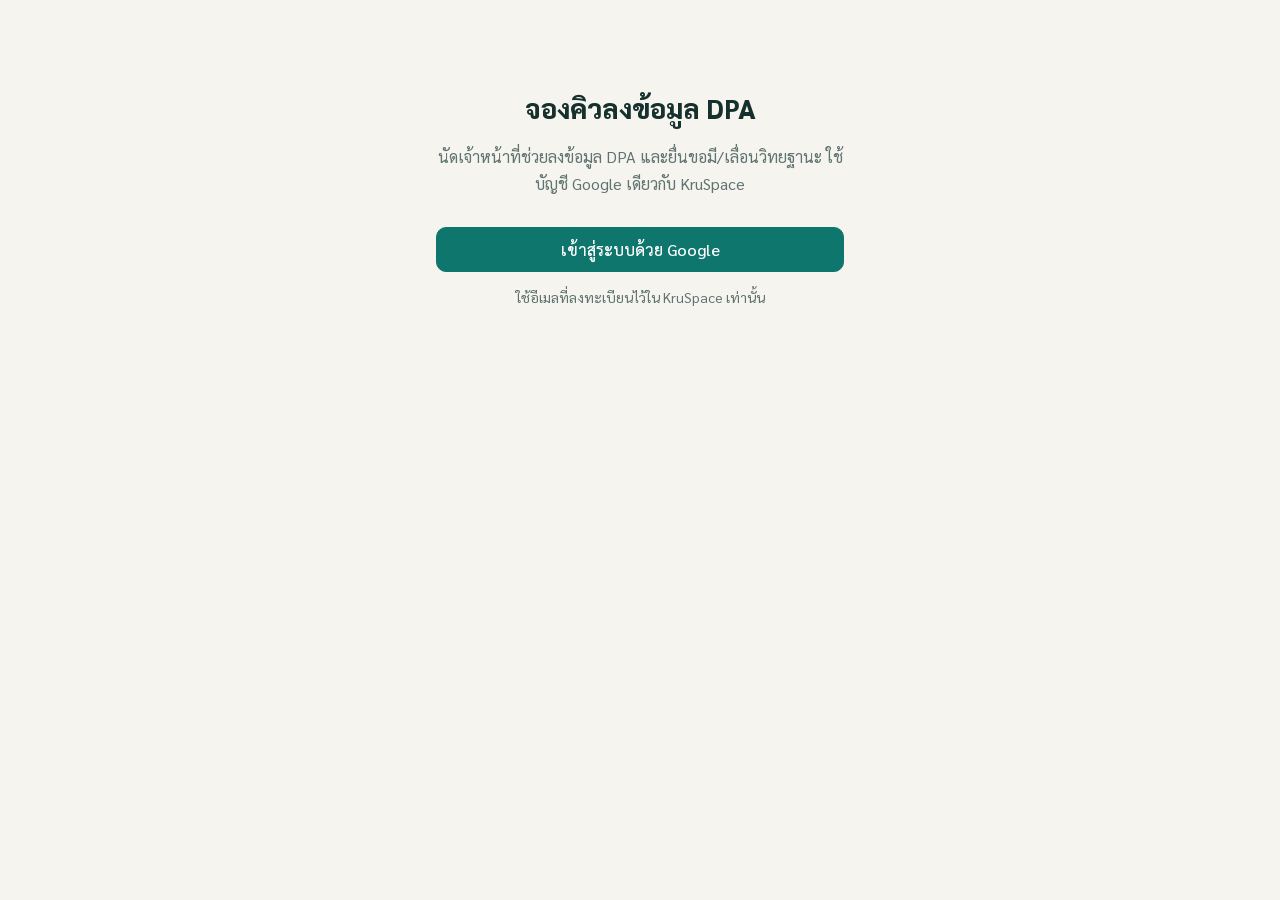
<file: index.html>
<!doctype html>
<html lang="th">
<head>
<meta charset="utf-8">
<meta name="viewport" content="width=device-width, initial-scale=1">
<title>จองคิว DPA · KruSpace</title>
<link rel="preconnect" href="https://fonts.googleapis.com">
<link rel="preconnect" href="https://fonts.gstatic.com" crossorigin>
<link href="https://fonts.googleapis.com/css2?family=Sarabun:wght@300;400;500;800&display=swap" rel="stylesheet">
<style>
:root{--bg:#f6f4ef;--card:#fff;--ink:#16302e;--mute:#5f7370;--line:#dfe5e2;--pri:#0f766e;--pri-ink:#fff;--pri-soft:#d9efeb;
--warn:#b45309;--warn-soft:#fdecc8;--ok:#166534;--ok-soft:#d6f0dc;--bad:#b91c1c;--bad-soft:#fbdcdc;--info:#1d4ed8;--info-soft:#dbe6fd;--off:#eceeed;--shadow:0 1px 2px rgba(20,40,38,.08),0 4px 14px rgba(20,40,38,.06)}
@media (prefers-color-scheme:dark){:root:not([data-theme=light]){--bg:#0e1a19;--card:#152624;--ink:#e6f0ee;--mute:#93a9a5;--line:#2a3f3c;--pri:#2dd4bf;--pri-ink:#062825;--pri-soft:#12403b;--warn:#fbbf24;--warn-soft:#4a3410;--ok:#86efac;--ok-soft:#15391f;--bad:#fca5a5;--bad-soft:#4a1b1b;--info:#93b4ff;--info-soft:#1b2c55;--off:#1d2f2d;--shadow:none}}
:root[data-theme=dark]{--bg:#0e1a19;--card:#152624;--ink:#e6f0ee;--mute:#93a9a5;--line:#2a3f3c;--pri:#2dd4bf;--pri-ink:#062825;--pri-soft:#12403b;--warn:#fbbf24;--warn-soft:#4a3410;--ok:#86efac;--ok-soft:#15391f;--bad:#fca5a5;--bad-soft:#4a1b1b;--info:#93b4ff;--info-soft:#1b2c55;--off:#1d2f2d;--shadow:none}
*{box-sizing:border-box}
html{-webkit-text-size-adjust:100%}
body{margin:0;background:var(--bg);color:var(--ink);font:400 16px/1.7 'Sarabun',system-ui,sans-serif}
button,input,select,textarea{font:inherit;color:inherit}
h1,h2,h3{margin:0;line-height:1.35}
h1{font-weight:800;font-size:1.35rem}h2{font-weight:800;font-size:1.15rem}h3{font-weight:500;font-size:1rem}
.wrap{max-width:980px;margin:0 auto;padding:0 16px 96px}
.top{display:flex;align-items:center;gap:10px;padding:14px 0 6px;flex-wrap:wrap}
.top .grow{flex:1;min-width:0}
.top small{display:block;color:var(--mute);font-weight:300}
.chip{display:inline-block;padding:1px 10px;border-radius:99px;background:var(--warn-soft);color:var(--warn);font-size:.8rem;font-weight:500}
.tabs{display:flex;gap:6px;overflow-x:auto;padding:8px 0;position:sticky;top:0;background:var(--bg);z-index:5;border-bottom:1px solid var(--line);margin-bottom:14px}
.tabs button{border:0;background:transparent;padding:8px 14px;border-radius:99px;font-weight:500;color:var(--mute);white-space:nowrap;cursor:pointer}
.tabs button.on{background:var(--pri);color:var(--pri-ink)}
.tabs .n{display:inline-block;min-width:20px;padding:0 6px;margin-left:6px;border-radius:99px;background:var(--bad);color:#fff;font-size:.75rem;text-align:center}
.card{background:var(--card);border:1px solid var(--line);border-radius:14px;padding:14px 16px;box-shadow:var(--shadow);margin-bottom:14px}
.btn{border:1px solid var(--line);background:var(--card);border-radius:10px;padding:8px 14px;cursor:pointer;font-weight:500;min-height:40px}
.btn.pri{background:var(--pri);color:var(--pri-ink);border-color:var(--pri)}
.btn.bad{background:var(--bad-soft);color:var(--bad);border-color:transparent}
.btn.ok{background:var(--ok-soft);color:var(--ok);border-color:transparent}
.btn:disabled{opacity:.5;cursor:not-allowed}
.btn.sm{min-height:32px;padding:3px 10px;font-size:.9rem}
a.btn{text-decoration:none;display:inline-flex;align-items:center;justify-content:center}
.row{display:flex;gap:8px;flex-wrap:wrap;align-items:center}
.muted{color:var(--mute)}.small{font-size:.88rem}
label.f{display:block;margin:10px 0 4px;font-weight:500}
input[type=text],input[type=number],input[type=date],select,textarea{width:100%;padding:9px 12px;border:1px solid var(--line);border-radius:10px;background:var(--card)}
input:focus,select:focus,textarea:focus,button:focus-visible{outline:2px solid var(--pri);outline-offset:1px}
.officers{display:grid;grid-template-columns:repeat(auto-fit,minmax(140px,1fr));gap:10px;margin-bottom:14px}
.of{border:2px solid var(--line);border-radius:14px;background:var(--card);padding:10px 12px;cursor:pointer;text-align:left}
.of.on{border-color:var(--pri);background:var(--pri-soft)}
.of b{display:block;font-weight:800}
.of .tel{display:inline-block;white-space:nowrap;margin-top:4px;font-weight:500;color:var(--pri);text-decoration:none}
.cal-h{display:flex;align-items:center;justify-content:space-between;margin-bottom:8px}
.cal{display:grid;grid-template-columns:repeat(7,1fr);gap:4px}
.cal .dw{text-align:center;color:var(--mute);font-size:.85rem;font-weight:500}
.cal button{aspect-ratio:1/1;min-height:44px;border:1px solid var(--line);border-radius:10px;background:var(--card);cursor:pointer;position:relative;padding:0;font-weight:500}
.cal button:disabled{background:transparent;border-color:transparent;color:var(--mute);opacity:.45;cursor:default}
.cal button.has{background:var(--ok-soft);border-color:transparent;color:var(--ok)}
.cal button.sel{outline:3px solid var(--pri);outline-offset:1px}
.cal button.today{text-decoration:underline}
.cal button i{position:absolute;right:5px;bottom:2px;font-style:normal;font-size:.7rem;font-weight:500}
table.g{border-collapse:separate;border-spacing:4px;width:100%;table-layout:fixed}
table.g th{font-weight:500;font-size:.85rem;color:var(--mute);padding:2px}
table.g td.t{font-size:.8rem;color:var(--mute);width:56px;text-align:right;padding-right:4px;white-space:nowrap}
.c{width:100%;min-height:46px;border-radius:10px;border:1px solid var(--line);background:var(--off);font-size:.82rem;font-weight:500;padding:2px;cursor:default;line-height:1.3;color:var(--mute)}
.c.free{background:var(--ok-soft);color:var(--ok);cursor:pointer;border-color:transparent}
.c.mine{background:var(--info-soft);color:var(--info);border-color:transparent}
.c.req{background:var(--warn-soft);color:var(--warn);border-color:transparent;cursor:pointer}
.c.conf{background:var(--info-soft);color:var(--info);border-color:transparent;cursor:pointer}
.c.rej{background:var(--bad-soft);color:var(--bad);border-color:transparent;cursor:pointer}
.badge{display:inline-block;padding:1px 10px;border-radius:99px;font-size:.82rem;font-weight:500}
.b-requested{background:var(--warn-soft);color:var(--warn)}.b-confirmed{background:var(--ok-soft);color:var(--ok)}
.b-declined,.b-cancelled{background:var(--bad-soft);color:var(--bad)}.b-open{background:var(--off);color:var(--mute)}
.item{display:flex;gap:12px;align-items:flex-start;justify-content:space-between;flex-wrap:wrap;padding:10px 0;border-top:1px solid var(--line)}
.item:first-child{border-top:0}
.legend{display:flex;gap:12px;flex-wrap:wrap;font-size:.82rem;color:var(--mute);margin:8px 0}
.legend span:before{content:'';display:inline-block;width:11px;height:11px;border-radius:3px;margin-right:5px;vertical-align:-1px;background:var(--c)}
.empty{text-align:center;color:var(--mute);padding:22px 6px}
.login{max-width:440px;margin:10vh auto 0;text-align:center;padding:0 16px}
.login h1{font-size:1.7rem;margin-bottom:6px}
#toast{position:fixed;left:50%;bottom:24px;transform:translateX(-50%) translateY(30px);background:var(--ink);color:var(--bg);padding:10px 18px;border-radius:12px;opacity:0;pointer-events:none;transition:.25s;z-index:99;max-width:90vw}
#toast.on{opacity:1;transform:translateX(-50%)}#toast.bad{background:var(--bad);color:#fff}
.ov{position:fixed;inset:0;background:rgba(10,25,23,.55);display:flex;align-items:flex-end;justify-content:center;z-index:50}
.md{background:var(--card);width:100%;max-width:480px;border-radius:18px 18px 0 0;padding:18px 18px 22px;max-height:90vh;overflow:auto}
@media(min-width:600px){.ov{align-items:center}.md{border-radius:18px}}
.md h2{margin-bottom:8px}.md .acts{display:flex;gap:8px;justify-content:flex-end;margin-top:16px;flex-wrap:wrap}
.pick{max-height:260px;overflow:auto;border:1px solid var(--line);border-radius:10px;margin-top:8px}
.pick label{display:flex;gap:10px;align-items:center;padding:6px 12px;border-top:1px solid var(--line);cursor:pointer}
.pick label:first-child{border-top:0}
.pick input{width:20px;height:20px}
.pick label.off{color:var(--mute);cursor:not-allowed;background:var(--off)}
.pick label.off small{font-size:.8rem}
@media(max-width:520px){.c{font-size:.72rem;min-height:42px}table.g td.t{width:42px}}
/* ไอแพด/คอม: หนึ่งหน้าจอไม่ต้องเลื่อน แบ่งซ้าย–ขวา ส่วนที่ยาว (รายการ) เลื่อนภายในกล่องของตัวเอง
   มือถือ (<768px) ไม่เข้ากฎนี้ เรียงบนลงล่างและเลื่อนทั้งหน้าตามปกติ */
.empty.center{display:flex;align-items:center;justify-content:center}
.oi{padding:8px 0;border-top:1px solid var(--line)}.oi:first-of-type{border-top:0}
.oi-r{display:flex;align-items:center;justify-content:space-between;gap:8px}.oi-r+.oi-r{margin-top:4px}
.oi .em{min-width:0;overflow:hidden;text-overflow:ellipsis;white-space:nowrap}
.oi input{width:150px;flex-shrink:0;padding:5px 10px}
@media (min-width:768px){
  .wrap.fit{max-width:1360px;height:100vh;height:100dvh;display:flex;flex-direction:column;padding-bottom:14px}
  .wrap.fit .top{padding:8px 0 2px}
  .wrap.fit .tabs{position:static;margin-bottom:12px;padding:6px 0}
  .split{flex:1;min-height:0;display:grid;grid-template-columns:minmax(0,1fr) minmax(0,1.15fr);gap:14px}
  .split.one{grid-template-columns:minmax(0,1fr)}
  .split.tri{grid-template-rows:auto minmax(0,1fr);grid-template-columns:minmax(0,1fr) minmax(0,1fr)}
  .split.tri>.c1{grid-column:1;grid-row:1/3}.split.tri>.c2{grid-column:2;grid-row:1}.split.tri>.c3{grid-column:2;grid-row:2}
  .col{display:flex;flex-direction:column;gap:12px;min-height:0;overflow:auto}
  .col>.card{margin-bottom:0;flex-shrink:0}
  .col>.card.grow{flex:1 1 0;min-height:0;display:flex;flex-direction:column}
  .card.grow>.list{flex:1;min-height:0;overflow:auto}
  .officers{grid-template-columns:repeat(auto-fit,minmax(100px,1fr));gap:8px;margin-bottom:0;flex-shrink:0}
  .of{padding:6px 10px;font-size:.92rem;line-height:1.45}
  .card.grow .cal{flex:1;min-height:0;grid-auto-rows:minmax(0,1fr);grid-template-rows:auto}
  .card.grow .cal button{aspect-ratio:auto;min-height:30px;height:100%}
  .card.grow .cal-h{margin-bottom:6px}
  .gwrap{flex:1;min-height:0}
  /* ตารางเวลาเป็น grid ให้แถวยืดเต็มความสูงกล่องเท่ากันทุกแถว (ตาราง HTML ยืดแถวไม่สม่ำเสมอ) */
  .gwrap table.g{display:grid;height:100%;gap:4px;grid-template-columns:56px repeat(var(--n),minmax(0,1fr));grid-template-rows:auto;grid-auto-rows:minmax(30px,1fr)}
  .gwrap table.g tbody,.gwrap table.g tr{display:contents}
  .gwrap table.g th,.gwrap table.g td{display:block;min-width:0}
  .gwrap table.g td.t{width:auto;align-self:center}
  .gwrap .c{height:100%;min-height:30px}
  .legend{margin:4px 0}
}
@media (min-width:1100px),(min-width:900px) and (orientation:landscape){
  .split.tri{grid-template-rows:minmax(0,1fr);grid-template-columns:minmax(0,1fr) minmax(0,1fr) minmax(0,1.2fr)}
  .split.tri>.c2{grid-column:2;grid-row:1}.split.tri>.c3{grid-column:3;grid-row:1}.split.tri>.c1{grid-row:1}
}

</style>
</head>
<body>
<div id="app"></div>
<div id="toast" role="status"></div>
<div id="modalRoot"></div>
<script src="config.js"></script>
<script>
/* ตรรกะล้วน ๆ ของระบบจองคิว DPA/วิทยฐานะ — ไม่แตะ DOM ไม่แตะ Firebase ทดสอบใน Node ได้ */
const DPA = (function () {
  const pad = n => String(n).padStart(2, '0');
  const fmt = d => d.getFullYear() + '-' + pad(d.getMonth() + 1) + '-' + pad(d.getDate());
  const parse = s => { const p = String(s).split('-').map(Number); return new Date(p[0], p[1] - 1, p[2]); };
  const addDays = (s, n) => { const d = parse(s); d.setDate(d.getDate() + n); return fmt(d); };
  const addMonths = (s, n) => {
    const d = parse(s), day = d.getDate(); d.setDate(1); d.setMonth(d.getMonth() + n);
    d.setDate(Math.min(day, new Date(d.getFullYear(), d.getMonth() + 1, 0).getDate())); return fmt(d);
  };
  const dow = s => parse(s).getDay();                       /* 0=อา 6=ส */
  const mondayOf = s => addDays(s, -((dow(s) + 6) % 7));
  const todayStr = () => fmt(new Date());
  const toMin = t => { const p = t.split(':').map(Number); return p[0] * 60 + p[1]; };
  const fromMin = m => pad(Math.floor(m / 60)) + ':' + pad(m % 60);

  /* รหัสเอกสารของอีเมลใน KruSpace (ต้องตรงกับ fbStaffId ของแอปหลัก) */
  const stdId = email => String(email || '').trim().toLowerCase().replace(/[^a-z0-9@._-]/g, '_');

  const DEFAULT_CONFIG = {
    officers: [], officerEmails: [], slotMinutes: 60, dayStart: '08:30', dayEnd: '16:30',
    maxMonths: 6, minLeadDays: 1, maxActive: 2, holidays: [],
    topics: ['ลงข้อมูล DPA', 'ขอมีวิทยฐานะ', 'ขอเลื่อนวิทยฐานะ']
  };
  const withDefaults = c => Object.assign({}, DEFAULT_CONFIG, c || {});

  const slotStarts = cfg => {
    const out = [], end = toMin(cfg.dayEnd);
    for (let m = toMin(cfg.dayStart); m + cfg.slotMinutes <= end; m += cfg.slotMinutes) out.push(fromMin(m));
    return out;
  };
  const slotEnd = (start, cfg) => fromMin(toMin(start) + cfg.slotMinutes);
  const slotId = (officer, date, start) => stdId(officer) + '_' + date + '_' + start.replace(':', '');

  /* วันที่เจ้าหน้าที่ประกาศช่วงว่างได้: จันทร์–ศุกร์ ไม่ใช่วันหยุด ไม่ย้อนหลัง ไม่เกิน maxMonths */
  const officerDateProblem = (date, today, cfg) => {
    if (date < today) return 'เป็นวันที่ผ่านมาแล้ว';
    const w = dow(date); if (w === 0 || w === 6) return 'ไม่ใช่วันทำการ';
    if ((cfg.holidays || []).indexOf(date) >= 0) return 'เป็นวันหยุด';
    if (date > addMonths(today, cfg.maxMonths)) return 'เกิน ' + cfg.maxMonths + ' เดือนล่วงหน้า';
    return '';
  };
  /* วันที่ครูจองได้: เพิ่มเงื่อนไขล่วงหน้าอย่างน้อย minLeadDays (แอดมินข้ามได้) */
  const bookDateProblem = (date, today, cfg, admin) => {
    const p = officerDateProblem(date, today, cfg); if (p) return p;
    if (!admin && date < addDays(today, cfg.minLeadDays)) return 'ต้องจองล่วงหน้าอย่างน้อย ' + cfg.minLeadDays + ' วัน';
    return '';
  };

  const ACTIVE = { requested: 1, confirmed: 1 };
  const activeOf = (slots, email, today) => slots.filter(s => s.teacherEmail === email && ACTIVE[s.status] && s.date >= today);

  /* เหตุที่จองไม่ได้ ('' = จองได้) */
  const bookProblem = (slot, slots, me, cfg, today, admin) => {
    if (!slot || slot.status !== 'open') return 'ช่องนี้ไม่ว่างแล้ว';
    if (slot.officer === me) return 'จองคิวของตัวเองไม่ได้';
    const dp = bookDateProblem(slot.date, today, cfg, admin); if (dp) return dp;
    const mine = activeOf(slots, me, today);
    if (mine.some(s => s.date === slot.date && s.start === slot.start)) return 'คุณมีคิวเวลานี้กับเจ้าหน้าที่อีกคนแล้ว';
    if (mine.length >= cfg.maxActive) return 'มีคิวที่ยังใช้งานอยู่ครบ ' + cfg.maxActive + ' คิวแล้ว ยกเลิกหรือรอให้เสร็จก่อน';
    return '';
  };

  /* แผนคัดลอกช่วงว่างของสัปดาห์นี้ไปอีก n สัปดาห์: คืนรายการ {date,start} ที่ต้องสร้างใหม่ */
  const repeatPlan = (weekSlots, n, slots, officer, today, cfg) => {
    const have = {}; slots.forEach(s => { if (s.officer === officer) have[s.date + '|' + s.start] = 1; });
    const out = [];
    for (let w = 1; w <= n; w++) weekSlots.forEach(s => {
      const date = addDays(s.date, 7 * w);
      if (officerDateProblem(date, today, cfg) || have[date + '|' + s.start]) return;
      out.push({ date: date, start: s.start });
    });
    return out;
  };

  const STATUS = { open: 'ว่าง', requested: 'รอรับ', confirmed: 'รับแล้ว', declined: 'ปฏิเสธ', cancelled: 'ยกเลิก' };
  const DOW = ['อา.', 'จ.', 'อ.', 'พ.', 'พฤ.', 'ศ.', 'ส.'];
  const MONTHS = ['มกราคม', 'กุมภาพันธ์', 'มีนาคม', 'เมษายน', 'พฤษภาคม', 'มิถุนายน', 'กรกฎาคม', 'สิงหาคม', 'กันยายน', 'ตุลาคม', 'พฤศจิกายน', 'ธันวาคม'];
  const MON_S = ['ม.ค.', 'ก.พ.', 'มี.ค.', 'เม.ย.', 'พ.ค.', 'มิ.ย.', 'ก.ค.', 'ส.ค.', 'ก.ย.', 'ต.ค.', 'พ.ย.', 'ธ.ค.'];
  const thaiDate = s => { const d = parse(s); return DOW[d.getDay()] + ' ' + d.getDate() + ' ' + MON_S[d.getMonth()] + ' ' + (d.getFullYear() + 543); };
  const thaiMonth = s => { const d = parse(s); return MONTHS[d.getMonth()] + ' ' + (d.getFullYear() + 543); };

  const csvCell = v => { v = v == null ? '' : String(v); return /[",\n]/.test(v) ? '"' + v.replace(/"/g, '""') + '"' : v; };
  const toCsv = (slots, cfg) => {
    const head = ['วันที่', 'เวลา', 'เจ้าหน้าที่', 'ครูผู้จอง', 'เบอร์ครู', 'เรื่อง', 'สถานะ', 'หมายเหตุ'];
    const rows = slots.filter(s => s.status !== 'open').sort((a, b) => (a.date + a.start).localeCompare(b.date + b.start))
      .map(s => [s.date, s.start + '-' + slotEnd(s.start, cfg), s.officerName || s.officer, s.teacherName, s.teacherPhone, s.topic, STATUS[s.status] || s.status, s.note]);
    return '﻿' + [head].concat(rows).map(r => r.map(csvCell).join(',')).join('\r\n');
  };

  return { pad, fmt, parse, addDays, addMonths, dow, mondayOf, todayStr, toMin, fromMin, stdId, DEFAULT_CONFIG, withDefaults, slotStarts, slotEnd, slotId,
    officerDateProblem, bookDateProblem, activeOf, bookProblem, repeatPlan, STATUS, DOW, thaiDate, thaiMonth, toCsv };
})();
if (typeof module !== 'undefined') module.exports = DPA;

</script>
<script>
(function () {
  'use strict';
  const D = DPA;
  const $ = (s, r) => (r || document).querySelector(s);
  const esc = s => String(s == null ? '' : s).replace(/[&<>"']/g, c => ({ '&': '&amp;', '<': '&lt;', '>': '&gt;', '"': '&quot;', "'": '&#39;' }[c]));
  const lsGet = k => { try { return localStorage.getItem(k); } catch (e) { return null; } };
  const lsSet = (k, v) => { try { localStorage.setItem(k, v); } catch (e) { /* เก็บไม่ได้ก็ข้าม */ } };
  const isLocal = /^(localhost|127\.0\.0\.1|\[::1\]|)$/.test(location.hostname);
  const today = () => D.todayStr();

  const S = { mode: lsGet('dpa_mode') || (isLocal ? 'demo' : 'real'), user: null, cfg: D.withDefaults(), slots: [], map: {}, staff: null, tab: 'book',
    officer: 'all', date: '', month: today().slice(0, 8) + '01', week: D.mondayOf(today()), draft: null, loading: false, restoring: false };
  let store = null, unwatch = null;

  /* ================= ที่เก็บข้อมูล 2 แบบ (หน้าตา API เหมือนกัน) ================= */
  const iso = () => new Date().toISOString();
  const CLEAR = ['teacherEmail', 'teacherName', 'teacherPhone', 'topic', 'note', 'requestedAt', 'decidedAt', 'officerNote', 'cancelledAt'];

  /* --- โหมดทดลอง: ข้อมูลจำลองในเบราว์เซอร์เครื่องนี้ ไม่เชื่อม KruSpace --- */
  const Demo = (function () {
    const KEY = 'dpa_demo_v1';
    const staff = [{ email: 'admin@demo.test', name: 'ผู้ดูแลระบบ (ตัวอย่าง)', phone: '000-000-0000', roles: ['admin'] }];
    for (let i = 1; i <= 156; i++) staff.push({ email: 't' + D.pad(i).padStart(3, '0') + '@demo.test', name: 'ครูตัวอย่าง ' + String(i).padStart(3, '0'), phone: '000-000-' + String(i).padStart(4, '0'), roles: ['teacher'] });
    let db = null, onCfg = null, onSlots = null;
    const load = () => { if (db) return db; try { db = JSON.parse(lsGet(KEY)); } catch (e) { db = null; } if (!db) db = seed(); return db; };
    const save = () => { lsSet(KEY, JSON.stringify(db)); if (onSlots) onSlots(Object.keys(db.slots).map(k => Object.assign({ id: k }, db.slots[k])).filter(s => s.date >= today())); if (onCfg) onCfg(db.cfg); };
    function seed() {
      const off = staff.slice(1, 5).map(s => ({ email: s.email, name: s.name, phone: s.phone }));
      const cfg = D.withDefaults({ officers: off, officerEmails: off.map(o => o.email) }), slots = {};
      for (let n = 0; n < 21; n++) {
        const date = D.addDays(today(), n); if (D.officerDateProblem(date, today(), cfg)) continue;
        off.forEach((o, i) => ['09:30', '10:30', '13:30', '14:30'].forEach((st, j) => { if ((i + j + n) % 3 === 0) return; slots[D.slotId(o.email, date, st)] = { officer: o.email, officerName: o.name, date: date, start: st, status: 'open' }; }));
      }
      return { cfg: cfg, slots: slots };
    }
    return {
      personas: () => [staff[0]].concat(staff.slice(1, 5), staff.slice(10, 12)),
      async login(email) { const s = staff.find(x => x.email === email); if (!s) throw new Error('ไม่พบบัญชีตัวอย่าง'); return Object.assign({}, s); },
      async restore() { return null; }, async logout() { onCfg = onSlots = null; },
      async reset() { db = seed(); save(); },
      async staff() { return staff.concat([1, 2, 3].map(i => ({ noEmail: true, email: 'noemail_demo' + i, name: 'ครูยังไม่มีอีเมล ' + i, phone: '', roles: ['teacher'] }))); },
      watch(_t, c, s) { load(); onCfg = c; onSlots = s; save(); return () => { onCfg = onSlots = null; }; },
      async saveConfig(cfg) { load().cfg = cfg; save(); },
      async putOpen(list) { const d = load(); list.forEach(x => { const id = D.slotId(x.officer, x.date, x.start); if (!d.slots[id]) d.slots[id] = Object.assign({ status: 'open' }, x); }); save(); },
      async remove(id) { const d = load(); if (d.slots[id] && d.slots[id].status === 'requested') throw new Error('มีครูขอคิวนี้อยู่ ตอบรับหรือปฏิเสธก่อน'); delete d.slots[id]; save(); },
      async book(id, t) { const d = load(), s = d.slots[id]; if (!s || s.status !== 'open') throw new Error('ช่องนี้ถูกจองไปแล้ว'); Object.assign(s, { status: 'requested', requestedAt: iso() }, t); save(); },
      async setStatus(id, status, extra) { const s = load().slots[id]; if (!s) throw new Error('ไม่พบคิวนี้'); Object.assign(s, { status: status }, extra || {}); save(); },
      async reopen(id) { const s = load().slots[id]; if (!s) return; CLEAR.forEach(k => delete s[k]); s.status = 'open'; save(); }
    };
  })();

  /* --- โหมดจริง: Firestore ของ KruSpace (โปรเจกต์ pakchongallinone) --- */
  const Real = (function () {
    let fb = null;
    const scriptLoad = src => new Promise((res, rej) => { const s = document.createElement('script'); s.src = src; s.onload = res; s.onerror = () => rej(new Error('โหลด ' + src + ' ไม่ได้')); document.head.appendChild(s); });
    async function init() {
      if (fb) return fb;
      const cfg = window.GRADEBOOK_CONFIG && GRADEBOOK_CONFIG.firebase;
      if (!cfg || !cfg.apiKey) throw new Error('ไม่พบ config.js ของ KruSpace');
      if (!window.firebase) for (const f of ['app', 'auth', 'firestore']) await scriptLoad('vendor/firebase-' + f + '-compat.js');
      const app = firebase.apps.length ? firebase.app() : firebase.initializeApp(cfg);
      fb = { auth: firebase.auth(app), db: firebase.firestore(app) };
      return fb;
    }
    async function profile(u) {
      const d = await fb.db.collection('staff').doc(D.stdId(u.email)).get(), x = d.exists ? d.data() : null;
      if (!x || x.active === false) { await fb.auth.signOut(); throw new Error('อีเมลนี้ยังไม่อยู่ในรายชื่อครูของ KruSpace'); }
      return { email: D.stdId(u.email), name: x.name || u.displayName || u.email, phone: x.phone || '', roles: x.roles || [] };
    }
    const col = n => fb.db.collection(n);
    return {
      async login() {
        await init(); const p = new firebase.auth.GoogleAuthProvider(); p.setCustomParameters({ prompt: 'select_account' });
        try { const c = await fb.auth.signInWithPopup(p); return await profile(c.user); }
        catch (e) { throw new Error(({ 'auth/unauthorized-domain': 'โดเมนนี้ยังไม่ได้เพิ่มใน Firebase → Authentication → Authorized domains', 'auth/popup-blocked': 'เบราว์เซอร์บล็อกหน้าต่างล็อกอิน อนุญาต popup แล้วลองใหม่', 'auth/popup-closed-by-user': 'ปิดหน้าต่างล็อกอินก่อนเสร็จ' })[e.code] || e.message); }
      },
      async restore() { await init(); return new Promise(res => { const off = fb.auth.onAuthStateChanged(async u => { off(); try { res(u ? await profile(u) : null); } catch (e) { res(null); } }); }); },
      async logout() { if (fb) await fb.auth.signOut(); },
      async staff() { const q = await col('staff').get(); /* ครูที่ยังไม่มีอีเมล (noemail_…) แสดงเป็นสีเทาให้เห็นว่ามีชื่อ แต่เลือกไม่ได้เพราะยังล็อกอินไม่ได้ */
        return q.docs.filter(d => d.data().active !== false).map(d => ({ noEmail: d.id.indexOf('noemail_') === 0, email: d.id, name: d.data().name || d.id, phone: d.data().phone || '', roles: d.data().roles || [] })); },
      watch(t, c, s, err) {
        const a = col('dpaConfig').doc('main').onSnapshot(x => c(x.exists ? x.data() : {}), err);
        const b = col('dpaSlots').where('date', '>=', t).onSnapshot(q => s(q.docs.map(d => Object.assign({ id: d.id }, d.data()))), err);
        return () => { a(); b(); };
      },
      async saveConfig(cfg) { await col('dpaConfig').doc('main').set(cfg); },
      async putOpen(list) {
        for (let i = 0; i < list.length; i += 400) { const b = fb.db.batch(); list.slice(i, i + 400).forEach(x => b.set(col('dpaSlots').doc(D.slotId(x.officer, x.date, x.start)), Object.assign({ status: 'open', createdAt: iso() }, x))); await b.commit(); }
      },
      async remove(id) { await col('dpaSlots').doc(id).delete(); },
      async book(id, t) {
        const ref = col('dpaSlots').doc(id);
        await fb.db.runTransaction(async tx => { const s = await tx.get(ref); if (!s.exists || s.data().status !== 'open') throw new Error('ช่องนี้ถูกจองไปแล้ว'); tx.update(ref, Object.assign({ status: 'requested', requestedAt: iso() }, t)); });
      },
      async setStatus(id, status, extra) { await col('dpaSlots').doc(id).update(Object.assign({ status: status }, extra || {})); },
      async reopen(id) { const u = { status: 'open' }; CLEAR.forEach(k => { u[k] = firebase.firestore.FieldValue.delete(); }); await col('dpaSlots').doc(id).update(u); }
    };
  })();

  /* ================= ตัวช่วยสถานะ ================= */
  const isAdmin = () => !!S.user && (S.user.roles || []).indexOf('admin') >= 0;
  const isOfficer = () => !!S.user && S.cfg.officerEmails.indexOf(S.user.email) >= 0;
  const offName = e => { const o = S.cfg.officers.find(x => x.email === e); return o ? o.name : e; };
  const short = n => { const p = String(n).replace(/^(นาย|นางสาว|นาง|ครู)\s*/, '').split(/\s+/); return p[0] + (p.length > 1 && /^\d+$/.test(p[p.length - 1]) ? ' ' + p[p.length - 1] : ''); };
  const mySlots = () => S.slots.filter(s => s.teacherEmail === S.user.email && (s.status === 'requested' || s.status === 'confirmed'));
  const pending = () => S.slots.filter(s => s.officer === S.user.email && s.status === 'requested').sort((a, b) => (a.date + a.start).localeCompare(b.date + b.start));
  const when = s => D.thaiDate(s.date) + ' · ' + s.start + '–' + D.slotEnd(s.start, S.cfg) + ' น.';
  const tel = p => p ? '<a class="btn sm" href="tel:' + esc(String(p).replace(/[^0-9+]/g, '')) + '">โทร ' + esc(p) + '</a>' : '<span class="muted small">ยังไม่มีเบอร์</span>';
  const badge = st => '<span class="badge b-' + st + '">' + D.STATUS[st] + '</span>';

  /* จอกว้างตั้งแต่ไอแพดขึ้นไปแบ่งซ้าย–ขวาให้พอดีหนึ่งหน้าจอ มือถือเรียงบนลงล่างแล้วเลื่อนตามปกติ (ดู .split ใน style.css) */
  const split = (l, r) => '<div class="split"><div class="col">' + l + '</div><div class="col">' + r + '</div></div>';
  function toast(m, bad) { const t = $('#toast'); t.textContent = m; t.className = 'on' + (bad ? ' bad' : ''); clearTimeout(toast.h); toast.h = setTimeout(() => { t.className = ''; }, 3200); }
  function modal(title, html, btns) {
    const root = $('#modalRoot');
    root.innerHTML = '<div class="ov" data-act="mclose"><div class="md" role="dialog" aria-modal="true"><h2>' + esc(title) + '</h2>' + html + '<div class="acts">' + btns.map((b, i) => '<button class="btn ' + (b.cls || '') + '" data-mb="' + i + '">' + esc(b.label) + '</button>').join('') + '</div></div></div>';
    root.firstChild.onclick = e => {
      if (e.target === root.firstChild) { root.innerHTML = ''; return; }
      const b = e.target.closest('[data-mb]'); if (!b) return;
      const spec = btns[+b.dataset.mb]; if (spec.keep) { spec.act && spec.act(); return; }
      const keepOpen = spec.act && spec.act() === false; if (!keepOpen) root.innerHTML = '';
    };
  }
  const closeModal = () => { $('#modalRoot').innerHTML = ''; };
  async function run(fn, okMsg) {
    try { await fn(); if (okMsg) toast(okMsg); } catch (e) { toast(e.message || String(e), true); }
  }

  /* ================= หน้า: เข้าสู่ระบบ ================= */
  function viewLogin() {
    const demo = S.mode === 'demo';
    return '<div class="login"><h1>จองคิวลงข้อมูล DPA</h1><p class="muted">นัดเจ้าหน้าที่ช่วยลงข้อมูล DPA และยื่นขอมี/เลื่อนวิทยฐานะ ใช้บัญชี Google เดียวกับ KruSpace</p>' +
      (demo ? '<div class="card" style="text-align:left"><span class="chip">โหมดทดลอง</span><p class="small muted">ข้อมูลจำลองเก็บในเครื่องนี้เท่านั้น ไม่เชื่อม KruSpace เลือกบทบาทเพื่อลองใช้</p><div class="row">' +
        Demo.personas().map((p, i) => '<button class="btn" data-act="demoLogin" data-e="' + esc(p.email) + '">' + (i === 0 ? 'แอดมิน' : i < 5 ? 'เจ้าหน้าที่ ' + i : 'ครู ' + (i - 4)) + '</button>').join('') + '</div>' +
        '<p class="small" style="margin:12px 0 0"><button class="btn sm" data-act="demoReset">ล้างข้อมูลตัวอย่าง</button> <button class="btn sm" data-act="modeReal">ใช้บัญชี KruSpace จริง</button></p></div>'
        : S.restoring ? '<p class="muted" style="margin-top:18px">กำลังเข้าสู่ระบบด้วยบัญชี KruSpace…</p>' : '<button class="btn pri" data-act="login" style="width:100%;margin-top:14px" ' + (S.loading ? 'disabled' : '') + '>' + (S.loading ? 'กำลังเข้าสู่ระบบ…' : 'เข้าสู่ระบบด้วย Google') + '</button>' +
        '<p class="small muted">ใช้อีเมลที่ลงทะเบียนไว้ใน KruSpace เท่านั้น</p>' + (isLocal ? '<p><button class="btn sm" data-act="modeDemo">ลองโหมดทดลอง</button></p>' : '')) + '</div>';
  }

  /* ================= หน้า: จองคิว (ครู) ================= */
  function viewBook() {
    const officers = S.cfg.officers, admin = isAdmin(), t = today();
    if (!officers.length) return '<div class="card empty">ยังไม่ได้ตั้งเจ้าหน้าที่ — ให้แอดมินเลือกเจ้าหน้าที่ในแท็บ “ตั้งค่า”</div>';
    const shown = S.officer === 'all' ? officers : officers.filter(o => o.email === S.officer);
    const shownSet = {}; shown.forEach(o => { shownSet[o.email] = 1; });
    let h = '<div class="officers"><button class="of' + (S.officer === 'all' ? ' on' : '') + '" data-act="off" data-e="all"><b>ทุกคน</b><span class="small muted">เจ้าหน้าที่ ' + officers.length + ' คน</span></button>' +
      officers.map(o => '<div class="of' + (S.officer === o.email ? ' on' : '') + '" data-act="off" data-e="' + esc(o.email) + '" role="button" tabindex="0"><b>' + esc(o.name) + '</b>' + (o.phone ? '<a class="tel" href="tel:' + esc(String(o.phone).replace(/[^0-9+]/g, '')) + '" data-stop="1">โทร ' + esc(o.phone) + '</a>' : '<span class="small muted">ยังไม่มีเบอร์</span>') + '</div>').join('') + '</div>';

    /* ปฏิทิน */
    const first = D.parse(S.month), last = D.addMonths(t.slice(0, 8) + '01', S.cfg.maxMonths), canPrev = S.month > t.slice(0, 8) + '01', canNext = D.addMonths(S.month, 1) <= last;
    const cnt = {}; S.slots.forEach(s => { if (s.status === 'open' && shownSet[s.officer]) cnt[s.date] = (cnt[s.date] || 0) + 1; });
    let cal = '<div class="cal-h"><button class="btn sm" data-act="mon" data-d="-1" ' + (canPrev ? '' : 'disabled') + '>‹ ก่อนหน้า</button><h2>' + D.thaiMonth(S.month) + '</h2><button class="btn sm" data-act="mon" data-d="1" ' + (canNext ? '' : 'disabled') + '>ถัดไป ›</button></div><div class="cal">' +
      D.DOW.map(d => '<div class="dw">' + d + '</div>').join('') + '<div></div>'.repeat(first.getDay());
    const dim = new Date(first.getFullYear(), first.getMonth() + 1, 0).getDate();
    for (let d = 1; d <= dim; d++) {
      const ds = S.month.slice(0, 8) + D.pad(d), bad = D.bookDateProblem(ds, t, S.cfg, admin), n = cnt[ds] || 0;
      cal += '<button data-act="day" data-d="' + ds + '" class="' + (n && !bad ? 'has ' : '') + (S.date === ds ? 'sel ' : '') + (ds === t ? 'today' : '') + '" ' + (bad ? 'disabled title="' + esc(bad) + '"' : '') + '>' + d + (n && !bad ? '<i>' + n + '</i>' : '') + '</button>';
    }
    cal += '</div><p class="small muted" style="margin-bottom:0">เลขมุมล่างคือจำนวนคิวว่าง · จองได้ล่วงหน้าถึง ' + D.thaiDate(D.addMonths(t, S.cfg.maxMonths)) + '</p>';
    h += '<div class="card grow">' + cal + '</div>';

    /* ตารางเวลาของวันที่เลือก */
    let r = '';
    if (S.date) {
      r += '<div class="card grow"><h2>' + D.thaiDate(S.date) + '</h2><div class="legend"><span style="--c:var(--ok-soft)">ว่าง กดจอง</span><span style="--c:var(--info-soft)">คิวของคุณ</span><span style="--c:var(--off)">ไม่ว่าง</span></div><div class="gwrap"><table class="g" style="--n:' + shown.length + '"><tr><th></th>' + shown.map(o => '<th>' + esc(short(o.name)) + '</th>').join('') + '</tr>';
      D.slotStarts(S.cfg).forEach(st => {
        r += '<tr><td class="t">' + st + '</td>' + shown.map(o => {
          const s = S.map[D.slotId(o.email, S.date, st)];
          if (!s) return '<td><button class="c" disabled>–</button></td>';
          if (s.status === 'open') return '<td><button class="c free" data-act="book" data-id="' + esc(s.id) + '">ว่าง</button></td>';
          if (s.teacherEmail === S.user.email && (s.status === 'requested' || s.status === 'confirmed')) return '<td><button class="c mine" disabled>คิวคุณ<br>' + D.STATUS[s.status] + '</button></td>';
          return '<td><button class="c" disabled>ไม่ว่าง' + ((isOfficer() || admin) && s.teacherName ? '<br>' + esc(short(s.teacherName)) : '') + '</button></td>';
        }).join('') + '</tr>';
      });
      r += '</table></div></div>';
    } else r += '<div class="card grow empty center">เลือกวันที่ในปฏิทินเพื่อดูตารางเวลาของเจ้าหน้าที่</div>';
    return split(h, r);
  }

  function bookModal(id) {
    const s = S.map[id]; if (!s) return;
    const prob = D.bookProblem(s, S.slots, S.user.email, S.cfg, today(), isAdmin());
    if (prob) return toast(prob, true);
    const o = S.cfg.officers.find(x => x.email === s.officer) || {};
    modal('จองคิว', '<p><b>' + esc(offName(s.officer)) + '</b><br>' + esc(when(s)) + (o.phone ? '<br><span class="muted small">เบอร์เจ้าหน้าที่ ' + esc(o.phone) + '</span>' : '') + '</p>' +
      '<label class="f" for="bkTopic">เรื่องที่ต้องการทำ</label><select id="bkTopic">' + S.cfg.topics.map(t => '<option>' + esc(t) + '</option>').join('') + '</select>' +
      '<label class="f" for="bkPhone">เบอร์ติดต่อของคุณ</label><input type="text" id="bkPhone" inputmode="tel" value="' + esc(S.user.phone) + '">' +
      '<label class="f" for="bkNote">หมายเหตุ (ถ้ามี)</label><textarea id="bkNote" rows="2" maxlength="300"></textarea>',
      [{ label: 'ยกเลิก' }, { label: 'ส่งคำขอจอง', cls: 'pri', act: () => {
        const phone = $('#bkPhone').value.trim(); if (phone.replace(/\D/g, '').length < 9) { toast('กรอกเบอร์ติดต่อให้ครบ', true); return false; }
        const p = D.bookProblem(S.map[id], S.slots, S.user.email, S.cfg, today(), isAdmin()); if (p) { toast(p, true); return false; }
        run(() => Real_or_Demo().book(id, { teacherEmail: S.user.email, teacherName: S.user.name, teacherPhone: phone, topic: $('#bkTopic').value, note: $('#bkNote').value.trim() }), 'ส่งคำขอแล้ว รอเจ้าหน้าที่กดรับ');
      } }]);
  }
  const Real_or_Demo = () => store;

  /* ================= หน้า: คิวของฉัน ================= */
  function viewMine() {
    const list = S.slots.filter(s => s.teacherEmail === S.user.email && s.status !== 'open').sort((a, b) => (a.date + a.start).localeCompare(b.date + b.start));
    if (!list.length) return '<div class="card empty">ยังไม่มีคิวที่จองไว้<br><button class="btn pri" style="margin-top:10px" data-act="tab" data-t="book">ไปจองคิว</button></div>';
    return '<div class="split one"><div class="col"><div class="card grow"><div class="list">' + list.map(s => {
      const o = S.cfg.officers.find(x => x.email === s.officer) || {};
      return '<div class="item"><div><b>' + esc(when(s)) + '</b><br>' + esc(s.topic || '') + ' · เจ้าหน้าที่ ' + esc(offName(s.officer)) + (s.note ? '<br><span class="small muted">หมายเหตุ: ' + esc(s.note) + '</span>' : '') +
        (s.officerNote ? '<br><span class="small">ข้อความจากเจ้าหน้าที่: ' + esc(s.officerNote) + '</span>' : '') + '</div><div class="row">' + badge(s.status) + tel(o.phone) +
        (s.status === 'requested' || s.status === 'confirmed' ? '<button class="btn sm bad" data-act="cancel" data-id="' + esc(s.id) + '">ยกเลิกคิว</button>' : '') + '</div></div>';
    }).join('') + '</div></div></div></div>';
  }

  /* ================= หน้า: งานของฉัน (เจ้าหน้าที่) ================= */
  function viewWork() {
    const me = S.user.email, t = today(), pend = pending();
    const h = '<div class="card grow"><h2>คำขอที่รอรับ' + (pend.length ? ' (' + pend.length + ')' : '') + '</h2><div class="list">' +
      (pend.length ? pend.map(s => '<div class="item"><div><b>' + esc(when(s)) + '</b><br>' + esc(s.teacherName) + ' · ' + esc(s.topic || '') + (s.note ? '<br><span class="small muted">หมายเหตุ: ' + esc(s.note) + '</span>' : '') + '</div><div class="row">' + tel(s.teacherPhone) +
        '<button class="btn sm ok" data-act="accept" data-id="' + esc(s.id) + '">รับ</button><button class="btn sm bad" data-act="reject" data-id="' + esc(s.id) + '">ปฏิเสธ</button></div></div>').join('') : '<p class="muted">ไม่มีคำขอค้างอยู่</p>') + '</div></div>';

    const wk = S.week, days = [0, 1, 2, 3, 4].map(i => D.addDays(wk, i)), starts = D.slotStarts(S.cfg), maxD = D.addMonths(t, S.cfg.maxMonths);
    const canPrev = wk > D.mondayOf(t), canNext = D.addDays(wk, 7) <= maxD;
    let r = '<div class="card grow"><div class="cal-h"><button class="btn sm" data-act="wk" data-d="-7" ' + (canPrev ? '' : 'disabled') + '>‹ สัปดาห์ก่อน</button><h2>' + D.thaiDate(days[0]).slice(3) + ' – ' + D.thaiDate(days[4]).slice(3) + '</h2><button class="btn sm" data-act="wk" data-d="7" ' + (canNext ? '' : 'disabled') + '>สัปดาห์ถัดไป ›</button></div>' +
      '<p class="small muted">แตะช่องเพื่อเปิด/ปิดเวลาที่ว่าง · แตะช่องที่มีครูจองเพื่อดูรายละเอียด</p>' +
      '<div class="legend"><span style="--c:var(--ok-soft)">ว่าง</span><span style="--c:var(--warn-soft)">รอรับ</span><span style="--c:var(--info-soft)">รับแล้ว</span><span style="--c:var(--bad-soft)">ปฏิเสธ/ยกเลิก</span></div><div class="gwrap"><table class="g" style="--n:5"><tr><th></th>' +
      days.map(d => '<th>' + D.DOW[D.dow(d)] + ' ' + D.parse(d).getDate() + (D.officerDateProblem(d, t, S.cfg) ? '' : '<br><button class="btn sm" style="padding:0 6px;min-height:24px" data-act="wday" data-d="' + d + '">ทั้งวัน</button>') + '</th>').join('') + '</tr>';
    starts.forEach(st => {
      r += '<tr><td class="t">' + st + '</td>' + days.map(d => {
        if (D.officerDateProblem(d, t, S.cfg)) return '<td><button class="c" disabled>–</button></td>';
        const s = S.map[D.slotId(me, d, st)], a = 'data-act="wcell" data-d="' + d + '" data-s="' + st + '"';
        if (!s) return '<td><button class="c" ' + a + '>+</button></td>';
        const cls = { open: 'free', requested: 'req', confirmed: 'conf', declined: 'rej', cancelled: 'rej' }[s.status];
        return '<td><button class="c ' + cls + '" ' + a + '>' + (s.status === 'open' ? 'ว่าง' : D.STATUS[s.status] + '<br>' + esc(short(s.teacherName || ''))) + '</button></td>';
      }).join('') + '</tr>';
    });
    r += '</table></div><div class="row" style="margin-top:12px"><span>คัดลอกช่วงว่างของสัปดาห์นี้ไปอีก</span><input type="number" id="rep" value="4" min="1" max="26" style="width:80px"><span>สัปดาห์</span><button class="btn" data-act="repeat">คัดลอก</button></div></div>';
    return split(h, r);
  }

  function cellAct(date, st) {
    const id = D.slotId(S.user.email, date, st), s = S.map[id], base = { officer: S.user.email, officerName: S.user.name, date: date, start: st };
    if (!s) return run(() => store.putOpen([base]));
    if (s.status === 'open') return run(() => store.remove(id));
    if (s.status === 'requested') return decideModal(s);
    const info = '<p><b>' + esc(when(s)) + '</b><br>' + badge(s.status) + ' ' + esc(s.teacherName || '') + '<br>' + esc(s.topic || '') + (s.note ? '<br><span class="small muted">หมายเหตุ: ' + esc(s.note) + '</span>' : '') + '<br>' + tel(s.teacherPhone) + '</p>';
    if (s.status === 'confirmed') return modal('คิวที่รับแล้ว', info, [{ label: 'ปิด' }, { label: 'ยกเลิกคิวนี้', cls: 'bad', act: () => { run(() => store.setStatus(id, 'cancelled', { decidedAt: iso(), officerNote: 'เจ้าหน้าที่ยกเลิกคิว' }), 'ยกเลิกแล้ว'); } }]);
    modal('คิวที่สิ้นสุดแล้ว', info, [{ label: 'ปิด' }, { label: 'ลบช่องนี้', cls: 'bad', act: () => { run(async () => { await store.reopen(id); await store.remove(id); }); } }, { label: 'เปิดว่างอีกครั้ง', cls: 'pri', act: () => { run(() => store.reopen(id), 'เปิดช่องว่างแล้ว'); } }]);
  }
  function decideModal(s) {
    modal('คำขอจองคิว', '<p><b>' + esc(when(s)) + '</b><br>' + esc(s.teacherName) + ' · ' + esc(s.topic || '') + (s.note ? '<br><span class="small muted">หมายเหตุ: ' + esc(s.note) + '</span>' : '') + '<br>' + tel(s.teacherPhone) + '</p><label class="f" for="onote">ข้อความถึงครู (ไม่บังคับ)</label><input type="text" id="onote" maxlength="200">',
      [{ label: 'ปิด' }, { label: 'ปฏิเสธ', cls: 'bad', act: () => { run(() => store.setStatus(s.id, 'declined', { decidedAt: iso(), officerNote: $('#onote').value.trim() }), 'ปฏิเสธแล้ว'); } }, { label: 'รับคิว', cls: 'ok', act: () => { run(() => store.setStatus(s.id, 'confirmed', { decidedAt: iso(), officerNote: $('#onote').value.trim() }), 'รับคิวแล้ว'); } }]);
  }

  /* ================= หน้า: ตั้งค่า (แอดมิน) ================= */
  function ensureDraft() {
    if (!S.draft) S.draft = { officers: S.cfg.officers.map(o => Object.assign({}, o)), holidays: S.cfg.holidays.slice(), topics: S.cfg.topics.slice(), maxActive: S.cfg.maxActive, minLeadDays: S.cfg.minLeadDays };
    return S.draft;
  }
  function viewAdmin() {
    const d = ensureDraft(), all = S.slots.filter(s => s.status !== 'open').sort((a, b) => (a.date + a.start).localeCompare(b.date + b.start));
    const offCard = '<div class="card"><h2>เจ้าหน้าที่ (สูงสุด 4 คน)</h2><p class="small muted">เลือกจากรายชื่อครูใน KruSpace เบอร์โทรดึงจากทะเบียนครู แก้ทับได้ที่นี่</p>' +
      (d.officers.length ? d.officers.map((o, i) => '<div class="oi"><div class="oi-r"><b>' + esc(o.name) + '</b><button class="btn sm bad" data-act="rmOff" data-i="' + i + '">เอาออก</button></div><div class="oi-r"><span class="small muted em">' + esc(o.email) + '</span><input type="text" inputmode="tel" data-bind="phone" data-i="' + i + '" value="' + esc(o.phone) + '" placeholder="เบอร์โทร"></div></div>').join('') : '<p class="muted">ยังไม่ได้เลือก</p>') +
      '<button class="btn" data-act="pickOff" ' + (S.staff === 'loading' ? 'disabled' : '') + '>เลือกเจ้าหน้าที่จากรายชื่อครู</button></div>';
    const ruleCard = '<div class="card"><h2>กติกาการจอง</h2><div class="row"><div><label class="f" for="mx">คิวที่ครูมีพร้อมกันได้</label><input type="number" id="mx" data-bind="maxActive" min="1" max="10" value="' + d.maxActive + '"></div><div><label class="f" for="ml">จองล่วงหน้าอย่างน้อย (วัน)</label><input type="number" id="ml" data-bind="minLeadDays" min="0" max="30" value="' + d.minLeadDays + '"></div></div>' +
      '<label class="f" for="tp">เรื่องที่จอง (บรรทัดละเรื่อง)</label><textarea id="tp" rows="3" data-bind="topics">' + esc(d.topics.join('\n')) + '</textarea>' +
      '<label class="f" for="hd">วันหยุดพิเศษ</label><div class="row"><input type="date" id="hd" style="width:auto"><button class="btn sm" data-act="addHol">เพิ่มวันหยุด</button></div><div class="row" style="margin-top:8px">' +
      d.holidays.slice().sort().map(h => '<button class="btn sm" data-act="rmHol" data-d="' + h + '" title="แตะเพื่อลบ">' + D.thaiDate(h) + ' ✕</button>').join('') + '</div>' +
      '<p class="small muted">เวลาราชการ ' + S.cfg.dayStart + '–' + S.cfg.dayEnd + ' น. คิวละ ' + S.cfg.slotMinutes + ' นาที จันทร์–ศุกร์ ล่วงหน้าได้ไม่เกิน ' + S.cfg.maxMonths + ' เดือน</p>' +
      '<button class="btn pri" data-act="saveCfg">บันทึกการตั้งค่า</button></div>';
    const listCard = '<div class="card grow"><div class="row" style="justify-content:space-between"><h2>คิวทั้งหมดที่จองแล้ว (' + all.length + ')</h2><button class="btn sm" data-act="csv" ' + (all.length ? '' : 'disabled') + '>ดาวน์โหลด CSV</button></div><div class="list">' +
      (all.length ? all.map(s => '<div class="item"><div><b>' + esc(when(s)) + '</b><br>' + esc(s.teacherName) + ' → ' + esc(offName(s.officer)) + '<br><span class="small muted">' + esc(s.topic || '') + '</span></div>' + badge(s.status) + '</div>').join('') : '<p class="muted">ยังไม่มีการจอง</p>') + '</div></div>';
    /* จอกว้างมากแบ่ง 3 คอลัมน์ ไอแพดเป็น 2 คอลัมน์ (กติกาอยู่บน รายการคิวอยู่ล่าง) ดู .split.tri */
    return '<div class="split tri"><div class="col c1">' + offCard + '</div><div class="col c2">' + ruleCard + '</div><div class="col c3">' + listCard + '</div></div>';
  }

  async function pickOfficers() {
    if (!S.staff || S.staff === 'loading') {
      S.staff = 'loading';
      try { S.staff = await store.staff(); } catch (e) { S.staff = null; return toast('โหลดรายชื่อครูไม่ได้: ' + e.message, true); }
    }
    const d = ensureDraft(), sel = {}; d.officers.forEach(o => { sel[o.email] = 1; });
    const list = S.staff.slice().sort((a, b) => a.name.localeCompare(b.name, 'th'));
    const rows = q => list.filter(s => !q || s.name.indexOf(q) >= 0).slice(0, 200).map(s => s.noEmail ? '<label class="off" title="เติมอีเมลใน KruSpace ก่อนจึงเลือกได้"><input type="checkbox" disabled><span>' + esc(s.name) + ' <small>· ยังไม่มีอีเมล</small></span></label>' : '<label><input type="checkbox" data-em="' + esc(s.email) + '" ' + (sel[s.email] ? 'checked' : '') + '><span>' + esc(s.name) + '</span></label>').join('') || '<p class="empty">ไม่พบชื่อ</p>';
    const noMail = list.filter(s => s.noEmail).length;
    modal('เลือกเจ้าหน้าที่ (' + list.length + ' คน)', (noMail ? '<p class="small muted" style="margin:0 0 8px">ชื่อสีเทา ' + noMail + ' คนยังไม่มีอีเมล จึงยังล็อกอินและเป็นเจ้าหน้าที่ไม่ได้ — เติมอีเมลใน KruSpace แล้วกด “อัปเดตขึ้นส่วนกลาง” ก่อน</p>' : '') + '<input type="text" id="pq" placeholder="ค้นชื่อครู"><div class="pick" id="plist">' + rows('') + '</div><p class="small muted" id="pcnt"></p>',
      [{ label: 'ยกเลิก' }, { label: 'ตกลง', cls: 'pri', act: () => {
        if (Object.keys(sel).length > 4) { toast('เลือกได้ไม่เกิน 4 คน', true); return false; }
        const keep = d.officers.filter(o => sel[o.email]);
        Object.keys(sel).forEach(e => { if (!keep.some(o => o.email === e)) { const s = S.staff.find(x => x.email === e); keep.push({ email: e, name: s.name, phone: s.phone || '' }); } });
        d.officers = keep; render();
      } }]);
    const cnt = () => { $('#pcnt').textContent = 'เลือกแล้ว ' + Object.keys(sel).length + ' / 4 คน'; }; cnt();
    $('#pq').oninput = e => { $('#plist').innerHTML = rows(e.target.value.trim()); };
    $('#plist').onchange = e => { const em = e.target.dataset.em; if (e.target.checked) sel[em] = 1; else delete sel[em]; cnt(); };
  }

  function saveConfig() {
    const d = ensureDraft();
    const bad = d.officers.find(o => !/@/.test(o.email)); if (bad) return toast('เจ้าหน้าที่ต้องมีอีเมล', true);
    if (d.officers.length > 4) return toast('เจ้าหน้าที่ได้ไม่เกิน 4 คน', true);
    const cfg = Object.assign({}, S.cfg, { officers: d.officers, officerEmails: d.officers.map(o => o.email), holidays: d.holidays, topics: d.topics.filter(Boolean).length ? d.topics.filter(Boolean) : S.cfg.topics, maxActive: Math.max(1, +d.maxActive || 2), minLeadDays: Math.max(0, +d.minLeadDays || 0) });
    run(async () => { await store.saveConfig(cfg); S.draft = null; }, 'บันทึกแล้ว');
  }

  /* ================= โครงหน้าและวงจรชีวิต ================= */
  function render() {
    const app = $('#app'), keepY = window.scrollY;
    if (!S.user) { app.innerHTML = viewLogin(); return; }
    const tabs = [['book', 'จองคิว']]; tabs.push(['mine', 'คิวของฉัน', mySlots().length]);
    if (isOfficer()) tabs.push(['work', 'งานเจ้าหน้าที่', pending().length]);
    if (isAdmin()) tabs.push(['admin', 'ตั้งค่า']);
    /* ไม่เขียนทับ S.tab: ตอนเพิ่งล็อกอินการตั้งค่ายังโหลดไม่ถึง ยังไม่รู้ว่าเป็นเจ้าหน้าที่ ถ้าทับเป็น book ลิงก์ #work จะหลุด */
    const tab = tabs.some(t => t[0] === S.tab) ? S.tab : 'book';
    const body = tab === 'book' ? viewBook() : tab === 'mine' ? viewMine() : tab === 'work' ? viewWork() : viewAdmin();
    app.innerHTML = '<div class="wrap fit"><div class="top"><div class="grow"><h1>จองคิวลงข้อมูล DPA</h1><small>' + esc(S.user.name) + (isOfficer() ? ' · เจ้าหน้าที่' : '') + (isAdmin() ? ' · แอดมิน' : '') + '</small></div>' +
      (S.mode === 'demo' ? '<span class="chip">โหมดทดลอง</span>' : '') + '<button class="btn sm" data-act="theme">สลับธีม</button><button class="btn sm" data-act="logout">ออก</button></div>' +
      '<div class="tabs" role="tablist">' + tabs.map(t => '<button role="tab" class="' + (tab === t[0] ? 'on' : '') + '" data-act="tab" data-t="' + t[0] + '">' + t[1] + (t[2] ? '<span class="n">' + t[2] + '</span>' : '') + '</button>').join('') + '</div>' + body + '</div>';
    window.scrollTo(0, keepY);
  }

  function startSession(user) {
    S.user = user; S.tab = location.hash === '#work' ? 'work' : 'book';   /* ลิงก์จากกระดิ่ง KruSpace มาพร้อม #work ให้เปิดหน้างานเจ้าหน้าที่ทันที */ S.draft = null; S.staff = null; S.month = D.addDays(today(), 1).slice(0, 8) + '01';
    if (unwatch) unwatch();
    unwatch = store.watch(today(), c => { S.cfg = D.withDefaults(c); render(); }, list => { S.slots = list; S.map = {}; list.forEach(s => { S.map[s.id] = s; }); render(); },
      e => toast(e && e.code === 'permission-denied' ? 'ยังไม่มีสิทธิ์อ่านข้อมูลจองคิว — ต้องวาง Firestore rules ชุดใหม่ใน Firebase Console ก่อน' : 'เชื่อมข้อมูลไม่ได้: ' + (e && e.message), true));
    render();
  }
  async function logout() { if (unwatch) unwatch(); unwatch = null; await store.logout(); S.user = null; S.slots = []; S.map = {}; S.cfg = D.withDefaults(); render(); }
  function setMode(m) { S.mode = m; lsSet('dpa_mode', m); store = m === 'demo' ? Demo : Real; S.user = null; render(); if (m === 'real') tryRestore(); }
  /* KruSpace กับแอปนี้อยู่โดเมนเดียวกันและใช้ Firebase ชุดเดียวกัน ถ้าล็อกอิน KruSpace ไว้แล้วจะเข้าได้ทันที
     ระหว่างรอตรวจ session ให้ขึ้นข้อความแทนปุ่มล็อกอิน จะได้ไม่เข้าใจผิดว่าต้องล็อกอินใหม่ */
  async function tryRestore() {
    S.restoring = true; render();
    try { const u = await store.restore(); if (u && !S.user) startSession(u); } catch (e) { /* ไม่มี session เดิม */ }
    S.restoring = false; if (!S.user) render();
  }

  /* ================= เหตุการณ์ ================= */
  document.addEventListener('click', e => {
    if (e.target.closest('[data-stop]')) return;
    const el = e.target.closest('[data-act]'); if (!el || el.classList.contains('ov')) return;
    const a = el.dataset.act, id = el.dataset.id;
    switch (a) {
      case 'demoLogin': return run(async () => startSession(await store.login(el.dataset.e)));
      case 'demoReset': return run(() => store.reset(), 'ล้างข้อมูลตัวอย่างแล้ว');
      case 'modeReal': return setMode('real'); case 'modeDemo': return setMode('demo');
      case 'login': S.loading = true; render(); return store.login().then(startSession).catch(x => toast(x.message, true)).then(() => { S.loading = false; if (!S.user) render(); });
      case 'logout': return logout();
      case 'theme': { const dark = document.documentElement.dataset.theme === 'dark' || (!document.documentElement.dataset.theme && matchMedia('(prefers-color-scheme:dark)').matches); const v = dark ? 'light' : 'dark'; document.documentElement.dataset.theme = v; lsSet('dpa_theme', v); return; }
      case 'tab': S.tab = el.dataset.t; S.draft = null; return render();
      case 'off': S.officer = el.dataset.e; return render();
      case 'mon': S.month = D.addMonths(S.month, +el.dataset.d); return render();
      case 'day': S.date = el.dataset.d; return render();
      case 'book': return bookModal(id);
      case 'cancel': return modal('ยกเลิกคิวนี้?', '<p>' + esc(when(S.map[id])) + '<br>เจ้าหน้าที่ ' + esc(offName(S.map[id].officer)) + '</p>', [{ label: 'ไม่ยกเลิก' }, { label: 'ยกเลิกคิว', cls: 'bad', act: () => { run(() => store.setStatus(id, 'cancelled', { cancelledAt: iso() }), 'ยกเลิกคิวแล้ว'); } }]);
      case 'accept': case 'reject': return decideModal(S.map[id]);
      case 'wk': S.week = D.addDays(S.week, +el.dataset.d); return render();
      case 'wcell': return cellAct(el.dataset.d, el.dataset.s);
      case 'wday': {
        const d = el.dataset.d, list = D.slotStarts(S.cfg).map(st => ({ officer: S.user.email, officerName: S.user.name, date: d, start: st })), missing = list.filter(x => !S.map[D.slotId(x.officer, x.date, x.start)]);
        if (missing.length) return run(() => store.putOpen(missing));
        return run(async () => { for (const x of list) { const s = S.map[D.slotId(x.officer, d, x.start)]; if (s && s.status === 'open') await store.remove(s.id); } });
      }
      case 'repeat': {
        const n = Math.min(26, Math.max(1, +$('#rep').value || 1)), me = S.user.email, wk = S.slots.filter(s => s.officer === me && s.status === 'open' && s.date >= S.week && s.date <= D.addDays(S.week, 4));
        if (!wk.length) return toast('สัปดาห์นี้ยังไม่มีช่วงว่างให้คัดลอก', true);
        const plan = D.repeatPlan(wk, n, S.slots, me, today(), S.cfg).map(x => ({ officer: me, officerName: S.user.name, date: x.date, start: x.start }));
        if (!plan.length) return toast('ไม่มีช่องใหม่ให้เพิ่ม (มีอยู่แล้ว วันหยุด หรือเกินขอบเขต)', true);
        return run(() => store.putOpen(plan), 'เพิ่มช่วงว่างอีก ' + plan.length + ' ช่อง');
      }
      case 'pickOff': return pickOfficers();
      case 'rmOff': ensureDraft().officers.splice(+el.dataset.i, 1); return render();
      case 'addHol': { const v = $('#hd').value; if (v && ensureDraft().holidays.indexOf(v) < 0) ensureDraft().holidays.push(v); return render(); }
      case 'rmHol': ensureDraft().holidays = ensureDraft().holidays.filter(h => h !== el.dataset.d); return render();
      case 'saveCfg': return saveConfig();
      case 'csv': { const b = new Blob([D.toCsv(S.slots, S.cfg)], { type: 'text/csv;charset=utf-8' }), u = URL.createObjectURL(b), a2 = document.createElement('a'); a2.href = u; a2.download = 'คิว-DPA-' + today() + '.csv'; a2.click(); return setTimeout(() => URL.revokeObjectURL(u), 2000); }
    }
  });
  document.addEventListener('input', e => {
    const k = e.target.dataset && e.target.dataset.bind; if (!k || !S.draft) return;
    if (k === 'phone') S.draft.officers[+e.target.dataset.i].phone = e.target.value.trim();
    else if (k === 'topics') S.draft.topics = e.target.value.split('\n').map(x => x.trim());
    else S.draft[k] = e.target.value;
  });
  document.addEventListener('keydown', e => { if (e.key === 'Escape') closeModal(); if ((e.key === 'Enter' || e.key === ' ') && e.target.classList && e.target.classList.contains('of')) { e.preventDefault(); e.target.click(); } });

  /* ================= เริ่มต้น ================= */
  { const th = lsGet('dpa_theme'); if (th) document.documentElement.dataset.theme = th; }
  store = S.mode === 'demo' ? Demo : Real;
  render();
  if (S.mode === 'real') tryRestore();
  window.DPA_APP = { S: S, render: render };
})();

</script>
</body>
</html>
</file>
